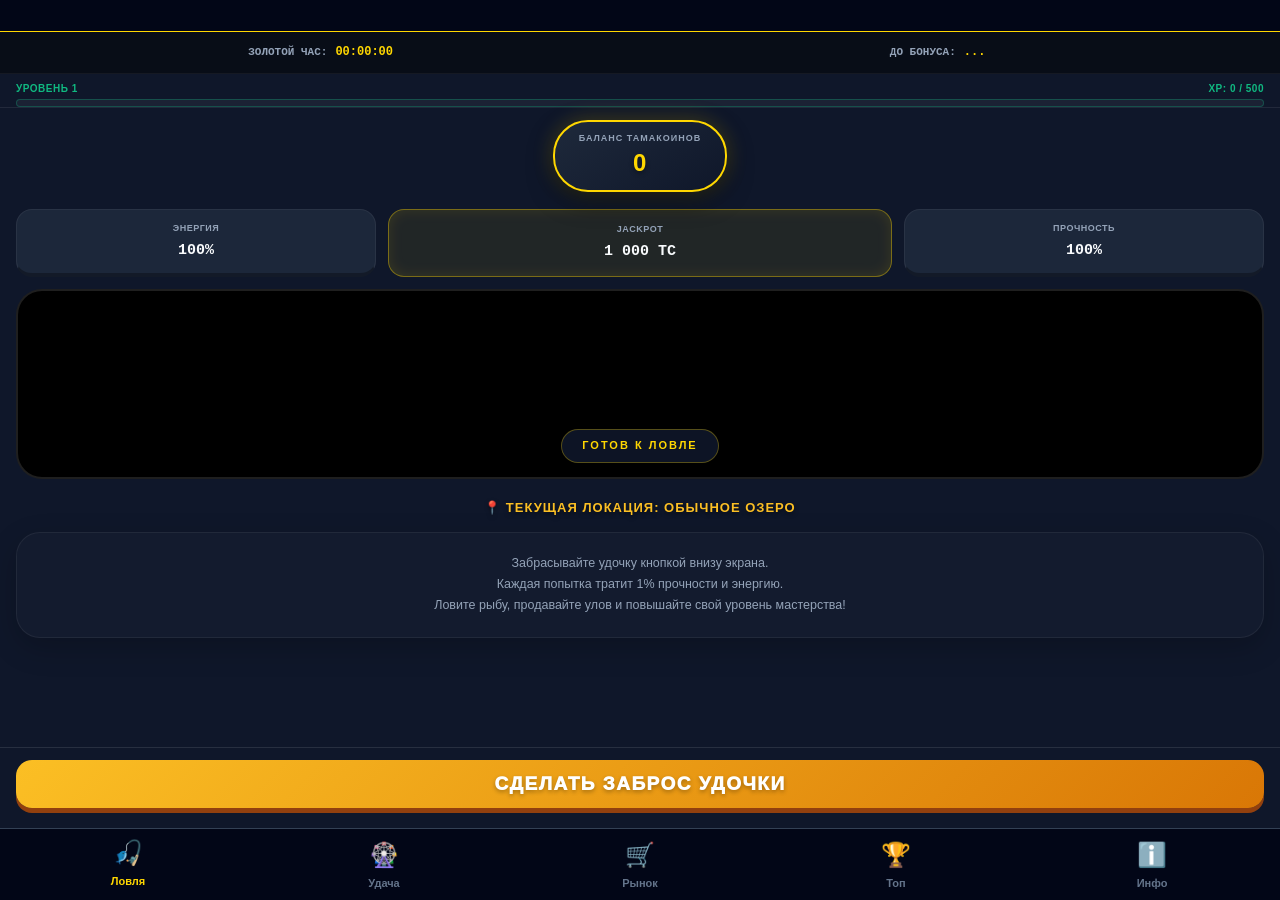
<file: index.html>
<!DOCTYPE html>
<html lang="ru">
<head>
    <meta charset="UTF-8">
    <meta name="viewport" content="width=device-width, initial-scale=1.0, maximum-scale=1.0, user-scalable=no, viewport-fit=cover">
    <title>Tamacoin Fishing Gold 5.9.1 - THE TRUE MONOLITH EDITION</title>
    
    <script src="https://telegram.org/js/telegram-web-app.js"></script>
    <link rel="stylesheet" href="style.css">
</head>
<body>

    <div id="wood-alert">
        <div id="wood-header-type" style="font-size: 10px; color: #bcaaa4; letter-spacing: 1.5px; text-transform: uppercase;">СООБЩЕНИЕ</div>
        <div id="wood-title" style="font-size: 19px; color: #fff; margin: 6px 0; font-weight: 900;">РЕЗУЛЬТАТ!</div>
        <div id="wood-profit" style="font-size: 26px; color: #ffd700; text-shadow: 2px 2px 4px rgba(0,0,0,0.5);">+0.00 TC</div>
        <button onclick="closeWood()" style="margin-top:12px; background:none; border:2.5px solid #8d6e63; color:#fff; font-size:12px; padding:7px 22px; border-radius:10px; cursor:pointer; font-weight: 950; text-transform: uppercase;">ПРИНЯТЬ</button>
    </div>

    <div id="lucky-box-overlay" class="box-overlay">
        <div id="prize-text" class="prize-out">ВАШ ПРИЗ!</div>
        <div class="lucky-box-anim box-shake-effect" id="box-body" onclick="animateBoxOpening()">
            <div class="box-lid-anim"></div>
        </div>
        <p style="margin-top:25px; font-weight:950; color:var(--gold); letter-spacing:2px;" id="box-hint">ЖМИ НА КОРОБКУ!</p>
        <button id="close-box-btn" class="btn-cast" style="display:none; margin-top:35px; width:210px;" onclick="closeBoxModal()">ЗАБРАТЬ НАГРАДУ</button>
    </div>

    <div id="top-area-wrapper">
        <div class="header-fixed">
            <div class="marquee">
                <div class="marquee-content" id="events-line">Удачного клева в Tamacoin Fishing! 🎣 Редкая рыба клюет в Золотой Час! 🌅 Следи за Джекпотом! 💰 Приглашай друзей! 🚀 Поднимай мастерство! 🎡</div>
            </div>
            
            <div class="timers-row">
                <div class="timer-block">
                    <span class="timer-label">ЗОЛОТОЙ ЧАС:</span>
                    <span id="gold-timer" class="timer-val">00:00:00</span>
                </div>
                <div class="timer-block">
                    <span class="timer-label">ДО БОНУСА:</span>
                    <span id="bonus-timer" class="timer-val">...</span>
                </div>
            </div>
            
            <div id="xp-bar-container">
                <div class="xp-text-info">
                    <span>УРОВЕНЬ <span id="lvl-val">1</span></span>
                    <span>XP: <span id="xp-val">0</span> / <span id="xp-target">500</span></span>
                </div>
                <div class="xp-track">
                    <div id="xp-fill" class="xp-fill"></div>
                </div>
            </div>
        </div>

        <div class="top-stats">
            <div class="balance-pill">
                <div class="balance-label">БАЛАНС ТАМАКОИНОВ</div>
                <div class="balance-value"><span id="main-balance">0</span></div>
            </div>
            
            <div class="status-info-grid">
                <div class="status-card">
                    <span>ЭНЕРГИЯ</span>
                    <b id="energy">100%</b>
                </div>
                <div class="status-card jp-highlight">
                    <span>JACKPOT</span>
                    <b id="jackpot-display">1 000 TC</b>
                </div>
                <div class="status-card">
                    <span>ПРОЧНОСТЬ</span>
                    <b id="dur">100%</b>
                </div>
            </div>
        </div>

        <div class="game-view-container" id="game-view-block">
            <div class="game-view">
                <div class="float-container">
                    <img id="float-img" src="fish_anim.webp" class="float-img">
                </div>
                <div id="status-msg">ГОТОВ К ЛОВЛЕ</div>
            </div>
        </div>
    </div>

    <div class="tabs-container">
        
        <div id="tab-main" class="tab-content tab-active">
            <div id="lake-status" style="text-align:center; font-weight:900; color:var(--accent); margin-bottom:15px; font-size:13px; text-transform:uppercase; letter-spacing:1px; text-shadow: 0 2px 4px rgba(0,0,0,0.5);">📍 ТЕКУЩАЯ ЛОКАЦИЯ: ОБЫЧНОЕ ОЗЕРО</div>
            <div style="background:rgba(255,255,255,0.02); padding:20px; border-radius:24px; border:1px solid rgba(255,255,255,0.06); box-shadow: 0 10px 30px rgba(0,0,0,0.2);">
                <p style="font-size:12.5px; color:var(--text-muted); text-align:center; line-height:1.7;">
                    Забрасывайте удочку кнопкой внизу экрана. <br> 
                    Каждая попытка тратит 1% прочности и энергию. <br> 
                    Ловите рыбу, продавайте улов и повышайте свой уровень мастерства!
                </p>
            </div>
            <div id="lucky-box-area" style="display:none;" onclick="openGoldenLuckyBox()">
                <div class="lucky-box-icon">🎁</div>
                <div class="lucky-box-text">ЗОЛОТАЯ КОРОБКА УДАЧИ</div>
                <div id="lucky-box-count">Доступно: 0</div>
            </div>
        </div>

        <div id="tab-fortune" class="tab-content">
            <button class="fortune-back-btn" onclick="closeFortuneView()">← НАЗАД К РЫБАЛКЕ</button>
            <h3 style="text-align:center; color:var(--gold); margin-bottom:20px; text-transform:uppercase; letter-spacing:1.5px; text-shadow: 0 0 10px rgba(255,215,0,0.3);">Колесо Фортуны 🎡</h3>
            <div class="fortune-wheel-wrapper">
                <div class="wheel-outer-ring">
                    <div class="wheel-indicator-arrow"></div>
                    <div class="wheel-center-hub"></div>
                    <canvas id="wheel-canvas" width="270" height="270"></canvas>
                </div>
                <div style="width:100%; display:flex; flex-direction:column; gap:12px; margin-top:10px;">
                    <button class="btn-cast" id="spin-btn-tc" onclick="handleSpin('tc')">ИГРАТЬ ЗА 200 TC</button>
                    <button class="btn-cast" id="spin-btn-units" style="background: var(--gold); color: #000; box-shadow: 0 5px 0 var(--gold-dark);" onclick="handleSpin('units')">КРУТИТЬ ЗА 2 UNITS</button>
                </div>
                <div style="background:rgba(255,255,255,0.03); padding:15px; border-radius:18px; border:1px solid rgba(255,255,255,0.06); width:100%;">
                    <p style="font-size:10px; color:var(--text-muted); text-align:center; text-transform:uppercase; letter-spacing:1px; line-height:1.6;">
                        <b style="color:var(--gold);">ПРИЗЫ:</b> VIP-статусы, Энергетики, Большие паки TC и Джекпот в TON! <br>
                        <span style="color:var(--danger); font-weight:800;">ВНИМАНИЕ:</span> Есть пустые сектора!
                    </p>
                </div>
            </div>
        </div>

        <div id="tab-shop" class="tab-content">
            <h3 style="text-align:center; color:var(--gold); margin-bottom:20px; text-transform:uppercase; letter-spacing:1px;">Рыболовный рынок</h3>
            
            <div class="inventory-dropdown inv-open" id="inv-block">
                <div class="inv-header" onclick="toggleInv()">
                    <span style="font-weight:900; font-size:12px; letter-spacing:1px; text-transform: uppercase;">🧺 СОДЕРЖИМОЕ САДКА</span>
                    <span id="inv-arrow" style="color:var(--gold); font-size:11px;">▲</span>
                </div>
                <div class="inv-content">
                    <div class="inv-row">
                        <span class="inv-label">ВАШ ПЕРСОНАЛЬНЫЙ ID:</span>
                        <span class="inv-val" id="player-id">---</span>
                    </div>
                    <div class="inv-row" style="background:rgba(255,215,0,0.05); border:1px solid rgba(255,215,0,0.2); border-radius:10px; padding:10px; margin-bottom:15px;">
                        <span class="inv-label" style="color:var(--gold);">БАЛАНС UNITS:</span>
                        <span class="inv-val" id="units-val" style="font-size:18px;">0</span>
                    </div>
                    <div class="inv-row">
                        <span class="inv-label">ТЕКУЩИЙ СТАТУС:</span>
                        <span class="inv-val" id="player-status">ОБЫЧНЫЙ</span>
                    </div>
                    <div class="inv-row">
                        <span class="inv-label">ВЕС РЫБЫ В САДКЕ:</span>
                        <span class="inv-val" id="fish-weight">0.00 кг</span>
                    </div>
                    <div class="inv-row">
                        <span class="inv-label">УРОВЕНЬ МАСТЕРСТВА:</span>
                        <span class="inv-val" id="player-lvl-text">1 LVL</span>
                    </div>
                    <button class="btn-cast" id="sell-btn-inv" style="background:var(--success); height:42px; font-size:13px; margin-top:14px; box-shadow: 0 4px 0 #065f46; border:none; color:white; font-weight:900;" onclick="doAction('sell')">💰 ПРОДАТЬ ВЕСЬ УЛОВ</button>
                </div>
            </div>

            <button id="open-box-btn" class="btn-cast" style="display:none; background:var(--gold); color:#000; margin-bottom:18px; border-radius:18px; height:52px; border:none; font-weight:900; box-shadow: 0 5px 0 var(--gold-dark);" onclick="showBoxModal()">🎁 ОТКРЫТЬ КОРОБКУ УДАЧИ</button>

            <div class="shop-category">
                <div class="shop-cat-header" onclick="toggleCat('cat-tc')">ИНВЕНТАРЬ ЗА TC <span>▼</span></div>
                <div id="cat-tc" class="shop-cat-content open">
                    <div class="item-row">
                        <div class="item-info">
                            <h4>Хлебный мякиш (10 шт)</h4>
                            <p>Устраняет риск срыва любой рыбы при забросе.</p>
                        </div>
                        <button class="btn-buy-tc" onclick="doAction('buy',{id:'myakish'})">100 TC</button>
                    </div>
                    <div class="item-row">
                        <div class="item-info">
                            <h4>Бодрящий Энергетик</h4>
                            <p>Мгновенное восстановление 100% запаса энергии.</p>
                        </div>
                        <button class="btn-buy-tc" onclick="doAction('buy',{id:'energy'})">50 TC</button>
                    </div>
                    <div class="item-row">
                        <div class="item-info">
                            <h4>Ремкомплект мастера</h4>
                            <p>Полное восстановление прочности удочки (100%).</p>
                        </div>
                        <button class="btn-buy-tc" onclick="doAction('buy',{id:'repair'})">50 TC</button>
                    </div>
                </div>
            </div>

            <div class="shop-category">
                <div class="shop-cat-header" onclick="toggleCat('cat-units-buy')">КУПИТЬ UNITS (TON) <span>▶</span></div>
                <div id="cat-units-buy" class="shop-cat-content">
                    <div class="item-row">
                        <div class="item-info">
                            <h4>Пакет: 10 Units</h4>
                            <p>Для игры в Колесо Фортуны. Курс: 1 TON = 10 U.</p>
                        </div>
                        <button class="btn-buy-ton" onclick="requestPay('buy_units', 1.0)">1.0 TON</button>
                    </div>
                </div>
            </div>

            <div class="shop-category">
                <div class="shop-cat-header" onclick="toggleCat('cat-ton')">VIP ТОВАРЫ (TON) <span>▶</span></div>
                <div id="cat-ton" class="shop-cat-content">
                    <div id="payment-area" style="background: #020617; border: 2px dashed var(--gold); padding: 20px; border-radius: 18px; margin: 15px 0; text-align: center;">
                        <p style="font-size:12px; color:var(--text-muted); font-weight:700;">ПЕРЕВЕДИТЕ: <b id="pay-price" style="color:var(--gold); font-size:16px;">0.0</b> TON</p>
                        <p style="font-size:10px; margin-top:8px; color:var(--accent); letter-spacing:1px; font-weight:900;">ОБЯЗАТЕЛЬНО УКАЖИТЕ MEMO:</p>
                        <code id="pay-memo" class="memo-box">MEMO_CODE</code>
                        <p style="font-size:9px; color:var(--danger); margin-top:8px; font-weight:800;">БЕЗ ПРАВИЛЬНОГО MEMO ТОВАР НЕ ПРИДЕТ!</p>
                    </div>

                    <div class="item-row">
                        <div class="item-info">
                            <h4>VIP Приманка (7 дней)</h4>
                            <p>Увеличивает вес в 3 раза (в Золотой час — в 6 раз).</p>
                        </div>
                        <button class="btn-buy-ton" onclick="requestPay('vip_bait', 1.0)">1.0 TON</button>
                    </div>
                    
                    <div class="item-row">
                        <div class="item-info">
                            <h4>Титановая удочка (7 дней)</h4>
                            <p>Вечная прочность: не ломается и рыба не срывается.</p>
                        </div>
                        <button class="btn-buy-ton" onclick="requestPay('titan_rod_7', 1.0)">1.0 TON</button>
                    </div>

                    <div class="item-row">
                        <div class="item-info">
                            <h4>Озеро Надежды (7 дней)</h4>
                            <p>Доступ к локации с Золотыми Карпами и кошельками.</p>
                        </div>
                        <button class="btn-buy-ton" onclick="requestPay('hope_lake_7', 2.0)">2.0 TON</button>
                    </div>

                    <div class="item-row" style="border: 2px solid var(--gold); border-radius:14px; padding:10px; margin-top:10px; background: rgba(255,215,0,0.04);">
                        <div class="item-info">
                            <h4>👑 VIP СТАТУС (14 дней)</h4>
                            <p>Минимальный вывод 10к, безлимит энергии и x2 опыт.</p>
                        </div>
                        <button class="btn-buy-ton" onclick="requestPay('vip_status_14', 3.0)">3.0 TON</button>
                    </div>
                </div>
            </div>
        </div>

        <div id="tab-top" class="tab-content">
            <h3 style="text-align:center; color:var(--gold); margin-bottom:18px; text-transform:uppercase; letter-spacing:1.5px;">Лидеры</h3>
            <div id="leaderboard-list"></div>
        </div>

        <div id="tab-info" class="tab-content">
            <h3 style="text-align:center; color:var(--gold); margin-bottom:25px; text-transform:uppercase;">Информация</h3>
            <div class="shop-category" style="padding:20px; color:var(--text-muted); font-size:12.5px; line-height:1.6; background:rgba(255,255,255,0.02); border-radius:24px; border:1px solid rgba(255,255,255,0.05);">
                <p style="color:var(--gold); font-weight:900; margin-bottom:15px; text-transform: uppercase; letter-spacing:1px; border-bottom:1px solid rgba(255,215,0,0.2); padding-bottom:5px;">ГАЙД ПО ИГРЕ:</p>
                <p>💡 Золотой час: Первые 10 минут каждого часа. Лучшее время для фарма!</p>
                <p>💡 Озеро Надежды: Лимит — 10 Карпов в неделю на весь сервер. Успей выловить!</p>
                <p>💡 Коробка Удачи: Дается за 50 забросов вашего друга (реферала).</p>
                <p>💡 VIP статус: Снижает минимальный порог вывода TC до 10 000.</p>
            </div>
            <div style="background:rgba(0,0,0,0.4); padding:25px; border-radius:28px; text-align:center; border:1px solid rgba(255,255,255,0.08); margin-top:25px; box-shadow: 0 10px 40px rgba(0,0,0,0.5);">
                <p style="font-size:11px; color:var(--text-muted); margin-bottom:15px; letter-spacing:1.5px; font-weight:800; text-transform: uppercase;">ВАША РЕФЕРАЛЬНАЯ ССЫЛКА</p>
                <div id="ref-link" style="background:#000; padding:18px; font-size:11px; color:var(--gold); border:1px solid #334155; margin-bottom:20px; border-radius:15px; word-break:break-all; font-family:var(--font-mono); box-shadow: inset 0 0 15px rgba(0,0,0,0.6);">...</div>
                <button class="btn-cast" style="height:52px; background:var(--gold); color:#000; font-weight:900; text-transform: uppercase;" onclick="copyRef()">КОПИРОВАТЬ</button>
            </div>
        </div>

        <div id="tab-admin" class="tab-content">
            <h3 style="text-align:center; color:var(--danger); margin-bottom:20px; text-transform:uppercase; letter-spacing:1.5px;">Core Admin Panel</h3>
            <button class="admin-btn" onclick="doAction('admin_get_all')">ЗАГРУЗИТЬ БАЗУ ДАННЫХ USERS</button>
            <div id="admin-user-list">...</div>
        </div>
    </div>

    <div class="action-container" id="main-controls">
        <button id="bonus-btn" class="btn-cast" style="margin-bottom:15px; background:var(--success); box-shadow: 0 5px 0 #065f46; display:none; height:48px;" onclick="doAction('get_daily')">🎁 ПОЛУЧИТЬ БОНУС (100 TC)</button>
        <button id="cast-btn" class="btn-cast" onclick="startFishing()">СДЕЛАТЬ ЗАБРОС УДОЧКИ</button>
    </div>

    <button id="admin-btn" style="display:none;" onclick="openAdminGodMode()">⚡ Admin</button>

    <div id="admin-god-modal" class="admin-god-modal" style="display:none;">
        <div class="admin-god-card">
            <h4>РЕЖИМ БОГА</h4>
            <button class="admin-god-action" onclick="runAdminGodAction('add_units')">Add 100 Units</button>
            <button class="admin-god-action" onclick="runAdminGodAction('refill_energy')">Refill Energy</button>
            <button class="admin-god-action" onclick="runAdminGodAction('broadcast')">Broadcast</button>
            <button class="admin-god-close" onclick="closeAdminGodMode()">Закрыть</button>
        </div>
    </div>

    <div class="nav-bar">
        <div class="nav-item active" onclick="showTab('main', this)"><i>🎣</i><span>Ловля</span></div>
        <div class="nav-item" onclick="showTab('fortune', this)"><i>🎡</i><span>Удача</span></div>
        <div class="nav-item" onclick="showTab('shop', this)"><i>🛒</i><span>Рынок</span></div>
        <div class="nav-item" onclick="showTab('top', this)"><i>🏆</i><span>Топ</span></div>
        <div id="nav-admin-btn" class="nav-item" style="display:none; color:var(--danger);" onclick="showTab('admin', this)"><i>⚙️</i><span>Админ</span></div>
        <div class="nav-item" onclick="showTab('info', this)"><i>ℹ️</i><span>Инфо</span></div>
    </div>
    <script src="script.js"></script>
</body>
</html>
</file>
<file: style.css>
/* ==========================================================================
           [1] ГЛОБАЛЬНЫЕ ТЕМАТИЧЕСКИЕ ПЕРЕМЕННЫЕ (THEME CONFIG)
           ========================================================================== 
           Здесь определены основные цвета, шрифты и тени проекта.
        */
        * { 
            box-sizing: border-box; 
            -webkit-tap-highlight-color: transparent; 
            margin: 0; 
            padding: 0; 
            user-select: none;
            outline: none;
        }
        
        :root { 
            --gold: #ffd700; 
            --gold-dark: #b8860b;
            --bg: #0f172a; 
            --panel: rgba(30, 41, 59, 0.95); 
            --accent: #fbbf24;
            --text-main: #f8fafc;
            --text-muted: #94a3b8;
            --success: #10b981;
            --danger: #ef4444;
            --font-main: -apple-system, BlinkMacSystemFont, 'Segoe UI', Roboto, Helvetica, Arial, sans-serif;
            --font-mono: 'Cascadia Code', 'Courier New', monospace;
            --shadow-gold: 0 0 20px rgba(255, 215, 0, 0.25);
            --transition-speed: 0.3s;
        }

        /* ==========================================================================
           [2] БАЗОВЫЕ СТИЛИ КОНТЕЙНЕРА (BODY & LAYOUT)
           ========================================================================== 
        */
        body { 
            font-family: var(--font-main); 
            background: var(--bg); 
            color: var(--text-main); 
            overflow: hidden; 
            height: 100vh;
            width: 100vw;
            display: flex;
            flex-direction: column;
            line-height: 1.4;
            -webkit-font-smoothing: antialiased;
        }

        /* ==========================================================================
           [3] МОДАЛЬНЫЕ ОКНА: WOOD ALERT (УВЕДОМЛЕНИЯ)
           ========================================================================== 
        */
        #wood-alert {
            display: none; 
            position: fixed; 
            top: 40%; 
            left: 50%; 
            transform: translate(-50%, -50%) scale(0.5);
            width: 310px; 
            height: 170px; 
            z-index: 9999;
            background: #5d4037; 
            border: 6px solid #3e2723; 
            border-radius: 15px;
            box-shadow: 0 25px 60px rgba(0,0,0,0.9), inset 0 0 50px rgba(0,0,0,0.7);
            color: #eceff1; 
            text-align: center; 
            justify-content: center; 
            align-items: center; 
            flex-direction: column;
            font-family: 'Courier New', Courier, monospace; 
            font-weight: 900;
            background-image: url('https://www.transparenttextures.com/patterns/wood-pattern.png');
            padding: 15px;
        }

        .wood-show { 
            display: flex !important; 
            animation: woodPop 0.45s cubic-bezier(0.175, 0.885, 0.32, 1.275) forwards; 
        }

        @keyframes woodPop { 
            to { 
                transform: translate(-50%, -50%) scale(1); 
            } 
        }

        /* ==========================================================================
           [4] ЭЛЕМЕНТЫ МАГАЗИНА: САДОК И ИНВЕНТАРЬ
           ========================================================================== 
        */
        .inventory-dropdown {
            margin: 0 0 18px 0; 
            background: var(--panel); 
            border-radius: 20px; 
            border: 2px solid rgba(255, 215, 0, 0.2); 
            overflow: hidden; 
            transition: all var(--transition-speed) ease;
            box-shadow: 0 6px 20px rgba(0,0,0,0.4);
        }

        .inv-header {
            padding: 16px 20px; 
            display: flex; 
            justify-content: space-between; 
            align-items: center;
            background: rgba(255, 215, 0, 0.1); 
            cursor: pointer;
            transition: background 0.2s;
        }

        .inv-header:active {
            background: rgba(255, 215, 0, 0.2);
        }

        .inv-content { 
            max-height: 0; 
            padding: 0 20px; 
            transition: all 0.45s ease; 
            opacity: 0;
            background: rgba(0,0,0,0.2);
        }

        .inv-open .inv-content { 
            max-height: 500px; 
            padding: 20px; 
            opacity: 1; 
        }

        .inv-row { 
            display: flex; 
            justify-content: space-between; 
            margin-bottom: 12px; 
            font-size: 14px; 
            border-bottom: 1px solid rgba(255,255,255,0.06); 
            padding-bottom: 6px; 
        }

        .inv-label { 
            color: var(--text-muted); 
            font-weight: 700; 
            text-transform: uppercase; 
            font-size: 11px; 
        }

        .inv-val { 
            color: var(--gold); 
            font-family: var(--font-mono); 
            font-weight: 800; 
        }

        /* ==========================================================================
           [5] КОРОБКА УДАЧИ: АНИМАЦИИ И ОВЕРЛЕЙ
           ========================================================================== 
        */
        .box-overlay {
            display: none;
            position: fixed;
            inset: 0;
            background: rgba(0,0,0,0.96);
            z-index: 5000;
            align-items: center;
            justify-content: center;
            flex-direction: column;
            backdrop-filter: blur(12px);
        }

        .lucky-box-anim {
            width: 150px;
            height: 150px;
            background: linear-gradient(135deg, #d97706, #b45309);
            border: 6px solid #78350f;
            border-radius: 24px;
            position: relative;
            cursor: pointer;
            box-shadow: 0 0 40px rgba(251, 191, 36, 0.4);
        }

        .box-shake-effect { 
            animation: box-shake 0.6s infinite ease-in-out; 
        }

        @keyframes box-shake {
            0%, 100% { transform: rotate(0); }
            25% { transform: rotate(12deg); }
            75% { transform: rotate(-12deg); }
        }

        .box-lid-anim {
            position: absolute;
            top: -16px; left: -11px;
            width: 172px; height: 45px;
            background: #f59e0b;
            border: 6px solid #78350f;
            border-radius: 12px;
            transition: 0.7s cubic-bezier(0.68, -0.6, 0.3, 1.6);
        }

        .box-open-state .box-lid-anim { 
            transform: translateY(-150px) rotate(-35deg); 
            opacity: 0; 
        }
        
        .prize-out {
            position: absolute;
            opacity: 0;
            font-weight: 900;
            color: var(--gold);
            font-size: 22px;
            text-align: center;
            width: 280px;
            text-transform: uppercase;
            text-shadow: 0 0 15px rgba(255,215,0,0.9);
            transition: 1.2s ease-out;
            z-index: 10;
        }

        .box-open-state .prize-out { 
            opacity: 1; 
            transform: translateY(-110px) scale(1.5); 
        }

        /* ==========================================================================
           [6] ШАПКА: БЕГУЩАЯ СТРОКА И ТАЙМЕРЫ
           ========================================================================== 
        */
        .header-fixed { 
            flex-shrink: 0; 
            z-index: 1000; 
            background: var(--bg); 
            border-bottom: 1px solid rgba(255,255,255,0.08); 
        }

        .marquee { 
            background: #020617; 
            height: 32px; 
            overflow: hidden; 
            display: flex; 
            align-items: center; 
            border-bottom: 1.5px solid var(--gold); 
            position: relative;
        }

        .marquee-content { 
            white-space: nowrap; 
            display: inline-block;
            animation: marquee-scroll 28s linear infinite; 
            font-size: 14px; 
            color: var(--gold); 
            padding-left: 100vw;
            font-weight: 700;
            text-transform: uppercase;
            letter-spacing: 0.5px;
        }

        @keyframes marquee-scroll { 
            0% { transform: translateX(0); } 
            100% { transform: translateX(-100%); } 
        }

        .timers-row { 
            display: flex; 
            justify-content: space-around; 
            align-items: center;
            padding: 12px 5px; 
            font-family: var(--font-mono); 
            font-size: 12px; 
            background: rgba(0,0,0,0.45);
            border-bottom: 1px solid rgba(255,255,255,0.05);
        }

        .timer-block { 
            display: flex; 
            align-items: center; 
            gap: 8px; 
        }

        .timer-label { 
            color: var(--text-muted); 
            font-size: 11px; 
            font-weight: 600;
        }

        .timer-val { 
            color: var(--gold); 
            font-weight: 900; 
            min-width: 68px; 
        }

        /* ==========================================================================
           [7] XP BAR: СИСТЕМА УРОВНЕЙ МАСТЕРСТВА
           ========================================================================== 
        */
        #xp-bar-container {
            padding: 0 16px;
            margin-top: 8px;
            background: var(--bg);
        }
        .xp-text-info {
            display: flex;
            justify-content: space-between;
            font-size: 10px;
            font-weight: 900;
            color: var(--success);
            margin-bottom: 3px;
            text-transform: uppercase;
            letter-spacing: 0.5px;
        }
        .xp-track {
            width: 100%;
            height: 8px;
            background: rgba(255,255,255,0.05);
            border-radius: 12px;
            border: 1.5px solid rgba(16,185,129,0.3);
            overflow: hidden;
            position: relative;
        }
        .xp-fill {
            width: 0%;
            height: 100%;
            background: linear-gradient(90deg, #10b981, #34d399);
            transition: width 0.7s cubic-bezier(0.4, 0, 0.2, 1);
        }

        /* ==========================================================================
           [8] ПАНЕЛЬ СТАТИСТИКИ (BALANCE & JACKPOT)
           ========================================================================== 
        */
        .top-stats { 
            padding: 12px 16px; 
            display: flex; 
            flex-direction: column; 
            align-items: center; 
            gap: 15px; 
            flex-shrink: 0; 
        }

        .balance-pill { 
            background: linear-gradient(145deg, #1e293b, #0f172a);
            padding: 10px 24px; 
            border-radius: 35px; 
            border: 2px solid var(--gold);
            text-align: center; 
            min-width: 170px;
            box-shadow: 0 8px 25px rgba(0,0,0,0.5), var(--shadow-gold);
            position: relative;
            overflow: hidden;
        }

        .balance-label {
            font-size: 9px; 
            color: var(--text-muted); 
            text-transform: uppercase; 
            font-weight: 800;
            letter-spacing: 1px;
            margin-bottom: 2px;
        }

        .balance-value { 
            font-size: 24px; 
            font-weight: 900; 
            color: var(--gold); 
            letter-spacing: 1.5px; 
            text-shadow: 0 2px 5px rgba(0,0,0,0.4);
        }

        #main-balance,
        #units-val {
            display: inline-block;
            transform-origin: center center;
            will-change: transform;
        }

        .value-pulse {
            animation: value-pulse 260ms ease-out;
        }

        @keyframes value-pulse {
            0% { transform: scale(1); }
            45% { transform: scale(1.08); }
            100% { transform: scale(1); }
        }

        .status-info-grid { 
            display: grid; 
            grid-template-columns: 1fr 1.4fr 1fr; 
            gap: 12px; 
            width: 100%; 
            margin-top: 2px;
        }

        .status-card { 
            background: var(--panel); 
            padding: 12px 6px; 
            border-radius: 16px; 
            border: 1px solid rgba(255,255,255,0.06);
            border-bottom: 4px solid rgba(0,0,0,0.3);
            text-align: center; 
            display: flex;
            flex-direction: column;
            justify-content: center;
        }

        .status-card span { 
            font-size: 9px; 
            color: var(--text-muted); 
            font-weight: 800; 
            text-transform: uppercase; 
            margin-bottom: 5px; 
            letter-spacing: 0.5px;
        }

        .status-card b { 
            font-size: 15px; 
            color: var(--text-main); 
            font-family: var(--font-mono); 
        }
        
        .status-card.jp-highlight { 
            border: 1.5px solid rgba(255, 215, 0, 0.4); 
            background: rgba(255, 215, 0, 0.08); 
            box-shadow: inset 0 0 15px rgba(255,215,0,0.1);
        }

        /* ==========================================================================
           [9] ИГРОВАЯ ОБЛАСТЬ (GAME VIEW)
           ========================================================================== 
        */
        .game-view-container { 
            padding: 0 16px; 
            flex-shrink: 0; 
            margin-bottom: 15px; 
        }

        .game-view {
            height: 190px; 
            width: 100%; 
            display: flex; 
            align-items: center; 
            justify-content: center;
            position: relative; 
            border-radius: 26px; 
            background: #000;
            border: 2px solid rgba(255,255,255,0.12); 
            overflow: hidden;
            box-shadow: inset 0 0 50px rgba(0,0,0,1);
        }

        .float-container { 
            position: absolute; 
            inset: 0; 
            width: 100%; 
            height: 100%; 
            display: flex;
            align-items: center;
            justify-content: center;
            pointer-events: none;
        }

        .float-img { 
            max-width: 85%;
            max-height: 85%;
            width: auto;
            height: auto;
            object-fit: contain; 
            opacity: 0; 
            display: block;
            transition: opacity 0.5s ease;
            will-change: transform, opacity;
        }
        
        .anim-cast { 
            animation: cast-process 1.3s cubic-bezier(0.5, 0, 0.5, 1) forwards; 
        }
        
        @keyframes cast-process {
            0% { transform: scale(0.5) translateY(20px); opacity: 0; }
            25% { opacity: 1; transform: scale(1.1) translateY(0); }
            50% { transform: scale(1) rotate(5deg); }
            75% { transform: scale(1.05) rotate(-5deg); }
            100% { opacity: 0; transform: scale(1.3); }
        }

        #status-msg {
            color: var(--gold); 
            font-size: 11px; 
            position: absolute; 
            bottom: 14px; 
            font-weight: 900; 
            z-index: 50; 
            text-transform: uppercase;
            letter-spacing: 2px;
            background: rgba(15, 23, 42, 0.9); 
            padding: 8px 20px; 
            border-radius: 35px;
            border: 1.5px solid rgba(255, 215, 0, 0.3);
            backdrop-filter: blur(8px);
            box-shadow: 0 5px 15px rgba(0,0,0,0.5);
        }

        /* ==========================================================================
           [10] КОНТЕНТНАЯ ОБЛАСТЬ (ТАБЫ)
           ========================================================================== 
        */
        .tabs-container { 
            flex-grow: 1; 
            width: 100%; 
            overflow-y: auto; 
            padding: 5px 16px; 
            position: relative;
            scrollbar-width: none;
        }

        .tabs-container::-webkit-scrollbar { 
            display: none; 
        }
        
        .tab-content { 
            display: none; 
            width: 100%; 
            padding-bottom: 30px; 
        }

        .tab-active { 
            display: block; 
            animation: tabFadeIn 0.5s ease-out; 
        }

        @keyframes tabFadeIn { 
            from { opacity: 0; transform: translateY(12px); } 
            to { opacity: 1; transform: translateY(0); } 
        }

        /* ==========================================================================
           [11] МАГАЗИН И РЫНОК (UI CATEGORIES)
           ========================================================================== 
        */
        .shop-category { 
            margin-bottom: 20px; 
            border: 1.5px solid rgba(255,255,255,0.08); 
            border-radius: 20px; 
            overflow: hidden; 
            background: rgba(30, 41, 59, 0.45); 
        }

        .shop-cat-header { 
            background: #1e293b; 
            padding: 17px; 
            display: flex; 
            justify-content: space-between; 
            align-items: center;
            color: var(--gold); 
            font-weight: 800; 
            font-size: 15px; 
            text-transform: uppercase;
            letter-spacing: 1px;
            cursor: pointer;
        }

        .shop-cat-content { 
            display: none; 
            padding: 12px 18px; 
        }

        .shop-cat-content.open { 
            display: block; 
        }

        .item-row { 
            display: flex; 
            justify-content: space-between; 
            align-items: center; 
            padding: 20px 0; 
            border-bottom: 1px solid rgba(255,255,255,0.06); 
        }

        .item-row:last-child { 
            border-bottom: none; 
        }

        .item-info { 
            flex: 1; 
            padding-right: 15px; 
        }

        .item-info h4 { 
            font-size: 15px; 
            color: var(--text-main); 
            margin-bottom: 5px; 
        }

        .item-info p { 
            font-size: 12px; 
            color: var(--text-muted); 
            line-height: 1.4; 
        }

        .btn-buy-tc { 
            background: #334155; 
            color: white; 
            border: none; 
            padding: 12px 18px; 
            border-radius: 14px; 
            font-weight: 800; 
            font-size: 13px; 
            min-width: 90px;
            box-shadow: 0 4px 0 #1e293b;
        }

        .btn-buy-tc:active { transform: translateY(2px); box-shadow: none; }

        .btn-buy-ton { 
            background: var(--gold); 
            color: #000; 
            border: none; 
            padding: 12px 18px; 
            border-radius: 14px; 
            font-weight: 900; 
            font-size: 13px; 
            min-width: 90px;
            box-shadow: 0 4px 0 var(--gold-dark);
        }

        .btn-buy-ton:active { transform: translateY(2px); box-shadow: none; }

        /* [ОБЛАСТЬ ОПЛАТЫ TON] */
        #payment-area { 
            background: #020617; 
            border: 2px dashed var(--gold); 
            padding: 20px; 
            border-radius: 18px; 
            margin: 15px 0; 
            text-align: center; 
            display: none; 
            animation: pulse-border 2s infinite;
        }

        @keyframes pulse-border { 
            0% { border-color: var(--gold); } 
            50% { border-color: transparent; } 
            100% { border-color: var(--gold); } 
        }

        .memo-box { 
            display: block; 
            background: #111; 
            padding: 14px; 
            margin: 12px 0; 
            color: var(--gold); 
            font-size: 13px; 
            border-radius: 12px; 
            font-family: var(--font-mono); 
            border: 1px solid rgba(255,215,0,0.35); 
            word-break: break-all;
        }

        /* ==========================================================================
           [12] ПАНЕЛЬ ДЕЙСТВИЙ (CONTROLS)
           ========================================================================== 
        */
        .action-container { 
            padding: 12px 16px 20px; 
            background: var(--bg); 
            flex-shrink: 0; 
            border-top: 1px solid rgba(255,255,255,0.1); 
            z-index: 100;
        }

        .btn-cast { 
            background: linear-gradient(135deg, #fbbf24 0%, #d97706 100%); 
            color: white; 
            border: none; 
            width: 100%; 
            height: 48px; 
            border-radius: 16px; 
            font-size: 19px; 
            font-weight: 950; 
            box-shadow: 0 5px 0 #92400e; 
            transition: all 0.1s ease; 
            text-transform: uppercase;
            letter-spacing: 1.5px;
            text-shadow: 0 2px 4px rgba(0,0,0,0.3);
        }

        .btn-cast:active { 
            transform: translateY(3px); 
            box-shadow: 0 2px 0 #92400e; 
        }

        .btn-cast:disabled { 
            background: #475569; 
            box-shadow: 0 5px 0 #1e293b; 
            opacity: 0.65; 
        }

        /* ==========================================================================
           [13] НИЖНЯЯ НАВИГАЦИЯ (FOOTER NAV)
           ========================================================================== 
        */
        .nav-bar { 
            height: 72px; 
            background: #020617; 
            border-top: 1px solid #334155; 
            display: flex; 
            justify-content: space-around; 
            align-items: center;
            padding-bottom: env(safe-area-inset-bottom);
        }

        .nav-item { 
            font-size: 11px; 
            text-align: center; 
            color: #64748b; 
            flex: 1; 
            font-weight: 800;
            transition: all 0.25s ease;
            display: flex;
            flex-direction: column;
            gap: 5px;
            cursor: pointer;
        }

        .nav-item.active { 
            color: var(--gold); 
            transform: translateY(-2px);
        }

        .nav-item i { 
            font-size: 24px; 
            font-style: normal; 
        }

        /* ==========================================================================
           [14] АДМИН-ПАНЕЛЬ (ADMIN UI)
           ========================================================================== 
        */
        #tab-admin .admin-btn { 
            width: 100%; 
            padding: 15px; 
            margin-bottom: 15px; 
            border-radius: 14px; 
            border: none; 
            font-weight: 900; 
            cursor: pointer; 
            background: var(--danger);
            color: #fff;
            text-transform: uppercase;
            box-shadow: 0 5px 0 #991b1b;
        }

        #admin-user-list { 
            font-family: var(--font-mono); 
            font-size: 11px; 
            background: #000; 
            padding: 15px; 
            border-radius: 18px; 
            color: var(--text-muted); 
            max-height: 420px; 
            overflow-y: auto; 
            border: 1px solid rgba(255,255,255,0.05);
            line-height: 1.6;
        }

        /* [НОВОЕ: СТИЛИ КОЛЕСА ФОРТУНЫ] */
        .fortune-wheel-wrapper {
            display: flex;
            flex-direction: column;
            align-items: center;
            justify-content: center;
            padding: 10px 0;
            gap: 20px;
        }

        .wheel-outer-ring {
            position: relative;
            width: 270px;
            height: 270px;
            border-radius: 50%;
            border: 10px solid #1e293b;
            background: #0f172a;
            box-shadow: 0 0 35px rgba(0,0,0,0.8), 0 0 15px var(--gold);
        }

        #wheel-canvas {
            width: 100%;
            height: 100%;
            border-radius: 50%;
            transition: transform 4s cubic-bezier(0.15, 0, 0.15, 1);
            will-change: transform;
        }

        .wheel-indicator-arrow {
            position: absolute;
            top: -22px;
            left: 50%;
            transform: translateX(-50%);
            width: 40px;
            height: 50px;
            background: var(--danger);
            clip-path: polygon(50% 100%, 0 0, 100% 0);
            z-index: 100;
            filter: drop-shadow(0 5px 8px rgba(0,0,0,0.5));
        }

        .wheel-center-hub {
            position: absolute;
            top: 50%;
            left: 50%;
            transform: translate(-50%, -50%);
            width: 45px;
            height: 45px;
            background: var(--gold);
            border: 4px solid #fff;
            border-radius: 50%;
            z-index: 10;
            box-shadow: 0 0 15px rgba(255,215,0,0.5);
        }

        body.fortune-open #tab-fortune {
            display: flex;
            flex-direction: column;
            position: fixed;
            inset: 0;
            width: 100vw;
            height: 100vh;
            z-index: 3000;
            background: var(--bg);
            padding: 16px;
            overflow-y: auto;
        }

        body.fortune-open .tabs-container {
            padding: 0;
            overflow: hidden;
        }

        body.fortune-open .nav-bar {
            display: none;
        }

        .fortune-back-btn {
            width: 100%;
            height: 46px;
            border: 1.5px solid rgba(255, 215, 0, 0.35);
            border-radius: 14px;
            background: rgba(255, 215, 0, 0.08);
            color: var(--gold);
            font-weight: 900;
            letter-spacing: 1px;
            text-transform: uppercase;
            margin-bottom: 18px;
            cursor: pointer;
        }

        .fortune-back-btn:active {
            transform: translateY(2px);
        }

        #admin-btn {
            position: fixed;
            right: 16px;
            bottom: 94px;
            z-index: 4000;
            background: var(--danger);
            color: #fff;
            border: none;
            border-radius: 12px;
            padding: 10px 14px;
            font-weight: 900;
            box-shadow: 0 6px 16px rgba(0,0,0,0.35);
        }

        .admin-god-modal {
            position: fixed;
            inset: 0;
            z-index: 5000;
            background: rgba(0,0,0,0.7);
            display: none;
            align-items: center;
            justify-content: center;
            padding: 16px;
        }

        .admin-god-card {
            width: 100%;
            max-width: 320px;
            background: #0f172a;
            border: 1px solid rgba(255,255,255,0.1);
            border-radius: 16px;
            padding: 16px;
            box-shadow: 0 12px 30px rgba(0,0,0,0.5);
        }

        .admin-god-card h4 {
            color: var(--danger);
            text-align: center;
            margin-bottom: 12px;
            letter-spacing: 1px;
        }

        .admin-god-action,
        .admin-god-close {
            width: 100%;
            border: none;
            border-radius: 12px;
            margin-top: 8px;
            padding: 12px;
            font-weight: 800;
        }

        .admin-god-action {
            background: #1e293b;
            color: #fff;
        }

        .admin-god-close {
            background: #334155;
            color: #fff;
        }

        #lucky-box-area {
            margin-top: 14px;
            background: linear-gradient(135deg, rgba(251,191,36,0.16), rgba(217,119,6,0.12));
            border: 1.5px solid rgba(255,215,0,0.45);
            border-radius: 18px;
            padding: 14px;
            text-align: center;
            cursor: pointer;
            box-shadow: 0 8px 24px rgba(0,0,0,0.35);
        }

        .lucky-box-icon {
            font-size: 30px;
            margin-bottom: 4px;
        }

        .lucky-box-text {
            font-weight: 900;
            letter-spacing: 1px;
            color: var(--gold);
            font-size: 12px;
        }

        #lucky-box-count {
            margin-top: 4px;
            color: var(--text-main);
            font-size: 11px;
            font-weight: 800;
        }

        .shake-premium {
            animation: premium-shake-glow 0.45s infinite;
        }

        @keyframes premium-shake-glow {
            0% { transform: translateX(0) rotate(0deg); box-shadow: 0 0 15px rgba(255, 215, 0, 0.35); }
            25% { transform: translateX(-2px) rotate(-0.8deg); box-shadow: 0 0 20px rgba(255, 215, 0, 0.6); }
            50% { transform: translateX(2px) rotate(0.8deg); box-shadow: 0 0 28px rgba(255, 215, 0, 0.75); }
            75% { transform: translateX(-2px) rotate(-0.6deg); box-shadow: 0 0 20px rgba(255, 215, 0, 0.55); }
            100% { transform: translateX(0) rotate(0deg); box-shadow: 0 0 15px rgba(255, 215, 0, 0.35); }
        }
</file>
